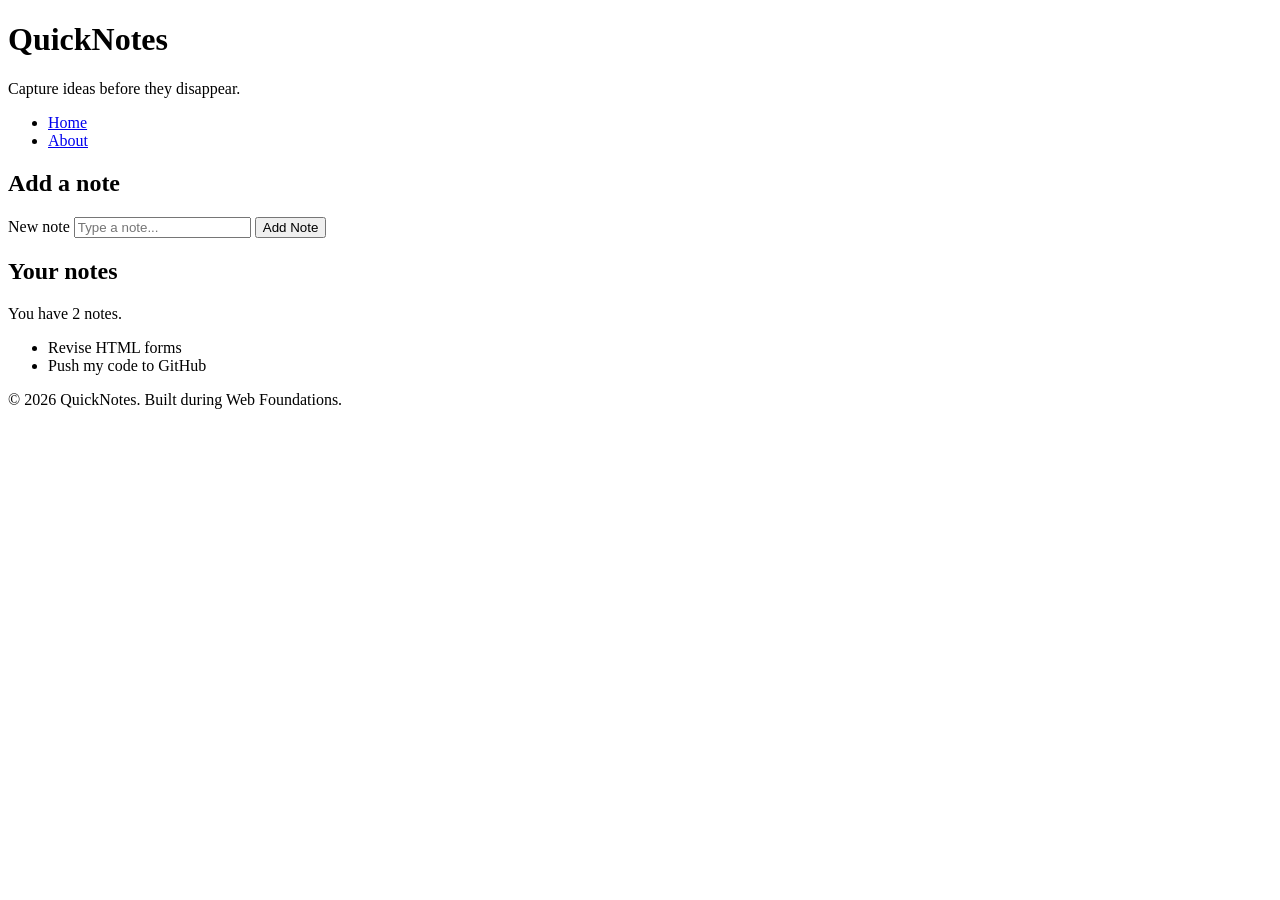
<file: day1/index.html>
<!DOCTYPE html>
<html lang="en">
  <head>
    <meta charset="UTF-8" />
    <meta name="viewport" content="width=device-width, initial-scale=1.0" />
    <title>QuickNotes</title>
  </head>
  <body>
    <header>
      <h1>QuickNotes</h1>
      <p>Capture ideas before they disappear.</p>

      <nav>
        <ul>
          <li><a href="index.html">Home</a></li>
          <li><a href="about.html">About</a></li>
        </ul>
      </nav>
    </header>

    <main>
      <section>
        <h2>Add a note</h2>
        <form id="note-form">
          <label for="note-input">New note</label>
          <input
            type="text"
            id="note-input"
            placeholder="Type a note..."
          />
          <button type="submit">Add Note</button>
        </form>
      </section>

      <section>
        <h2>Your notes</h2>
        <p id="note-count">You have 2 notes.</p>
        <ul id="notes-list">
          <li>Revise HTML forms</li>
          <li>Push my code to GitHub</li>
        </ul>
      </section>
    </main>

    <footer>
      <p>&copy; 2026 QuickNotes. Built during Web Foundations.</p>
    </footer>
  </body>
</html>
</file>
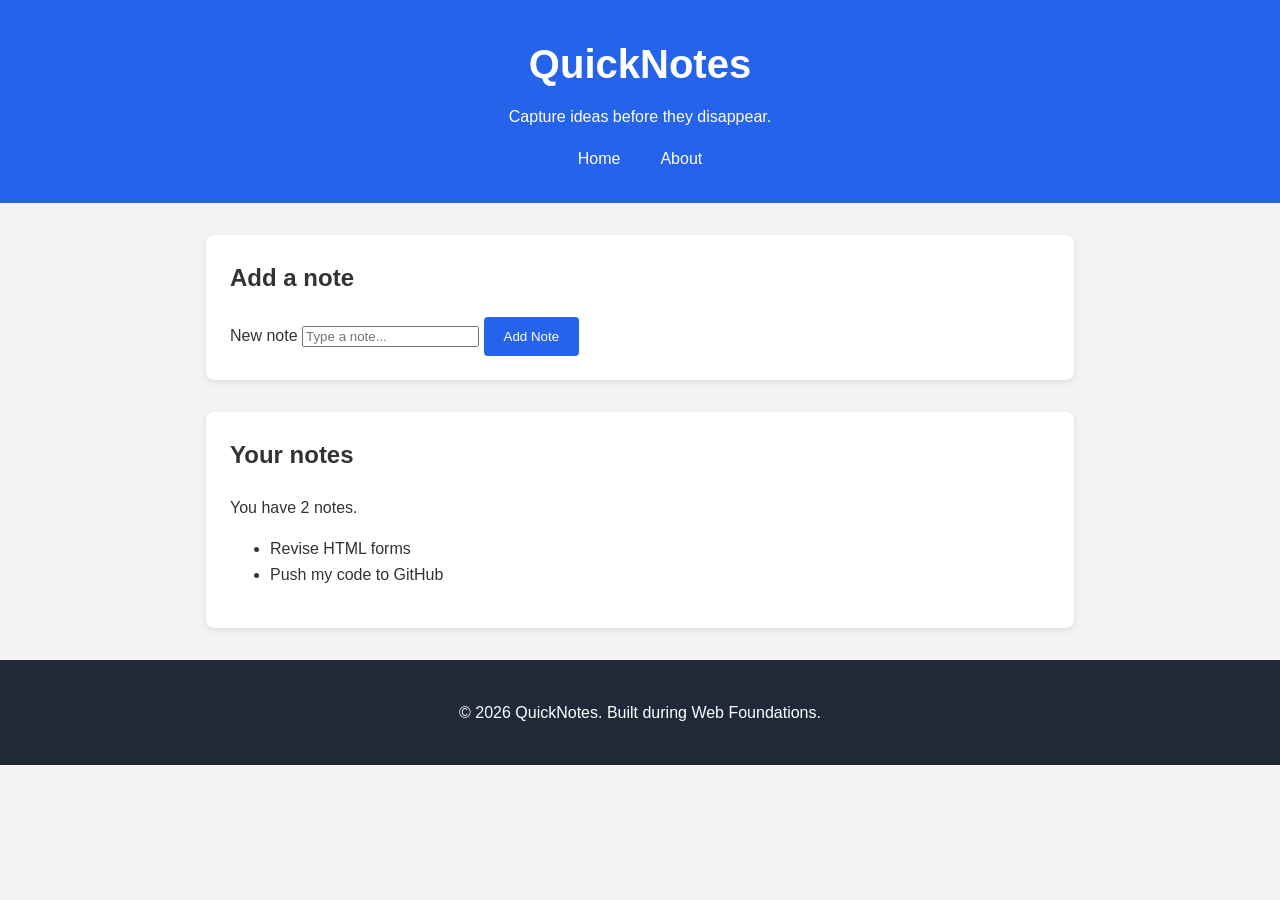
<file: day2/index.html>
<!DOCTYPE html>
<html lang="en">
  <head>
    <meta charset="UTF-8" />
    <meta name="viewport" content="width=device-width, initial-scale=1.0" />
    <title>QuickNotes</title>
    <link rel="stylesheet" href="style.css">
  </head>
  <body>
    <header>
      <h1>QuickNotes</h1>
      <p>Capture ideas before they disappear.</p>

      <nav>
        <ul>
          <li><a href="index.html">Home</a></li>
          <li><a href="about.html">About</a></li>
        </ul>
      </nav>
    </header>

    <main>
      <section>
        <h2>Add a note</h2>
        <form id="note-form">
          <label for="note-input">New note</label>
          <input
            type="text"
            id="note-input"
            placeholder="Type a note..."
          />
          <button type="submit">Add Note</button>
        </form>
      </section>

      <section>
        <h2>Your notes</h2>
        <p id="note-count">You have 2 notes.</p>
        <ul id="notes-list">
          <li>Revise HTML forms</li>
          <li>Push my code to GitHub</li>
        </ul>
      </section>
    </main>

    <footer>
      <p>&copy; 2026 QuickNotes. Built during Web Foundations.</p>
    </footer>
  </body>
</html>
</file>
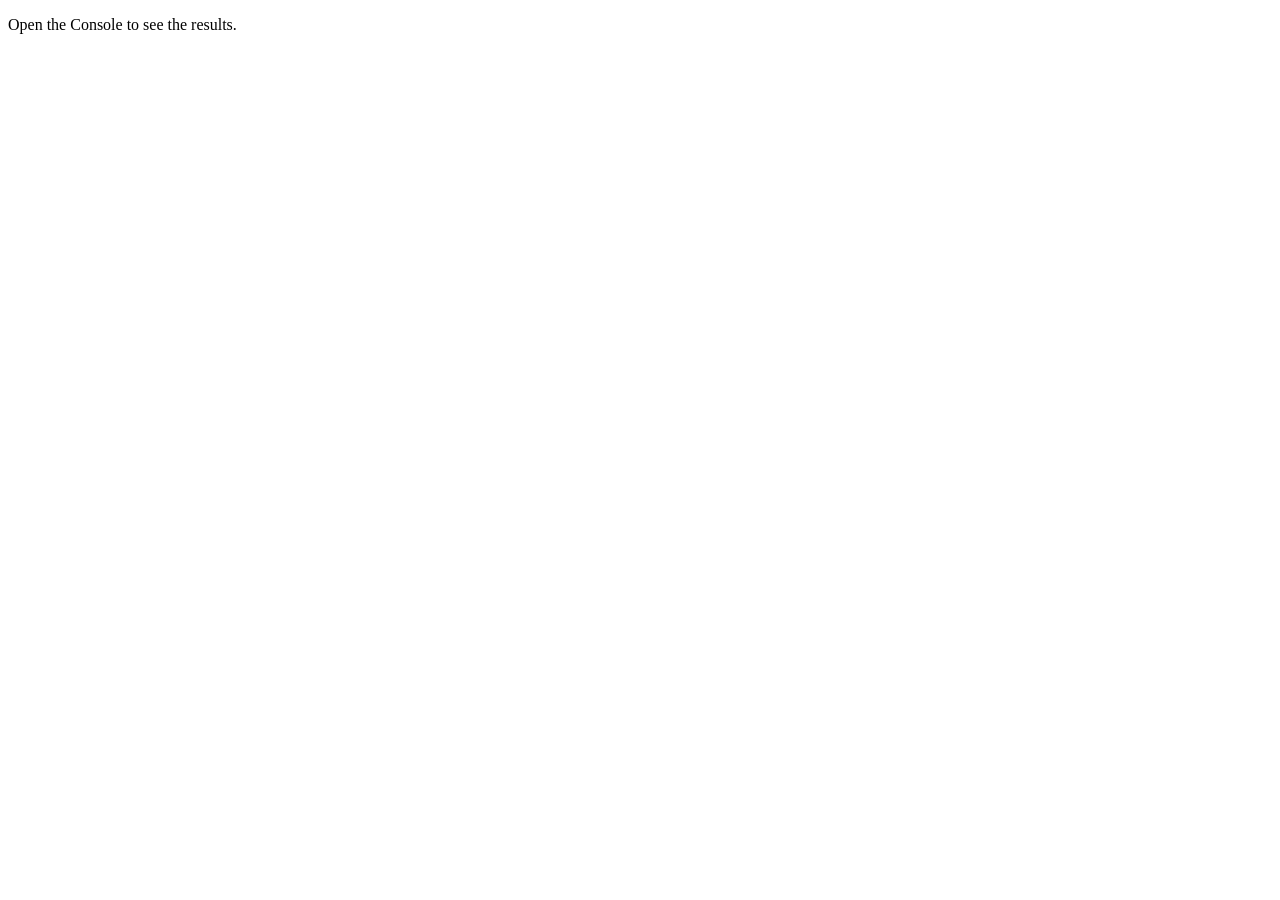
<file: day3/index.html>
<!DOCTYPE html>
<html lang="en">
<head>
    <meta charset="UTF-8">
    <meta name="viewport" content="width=device-width, initial-scale=1.0">
    <title>Notes Toolkit</title>
    <script src="script.js" defer></script>
</head>
<body>
    <p>Open the Console to see the results.</p>
</body>
</html>
</file>
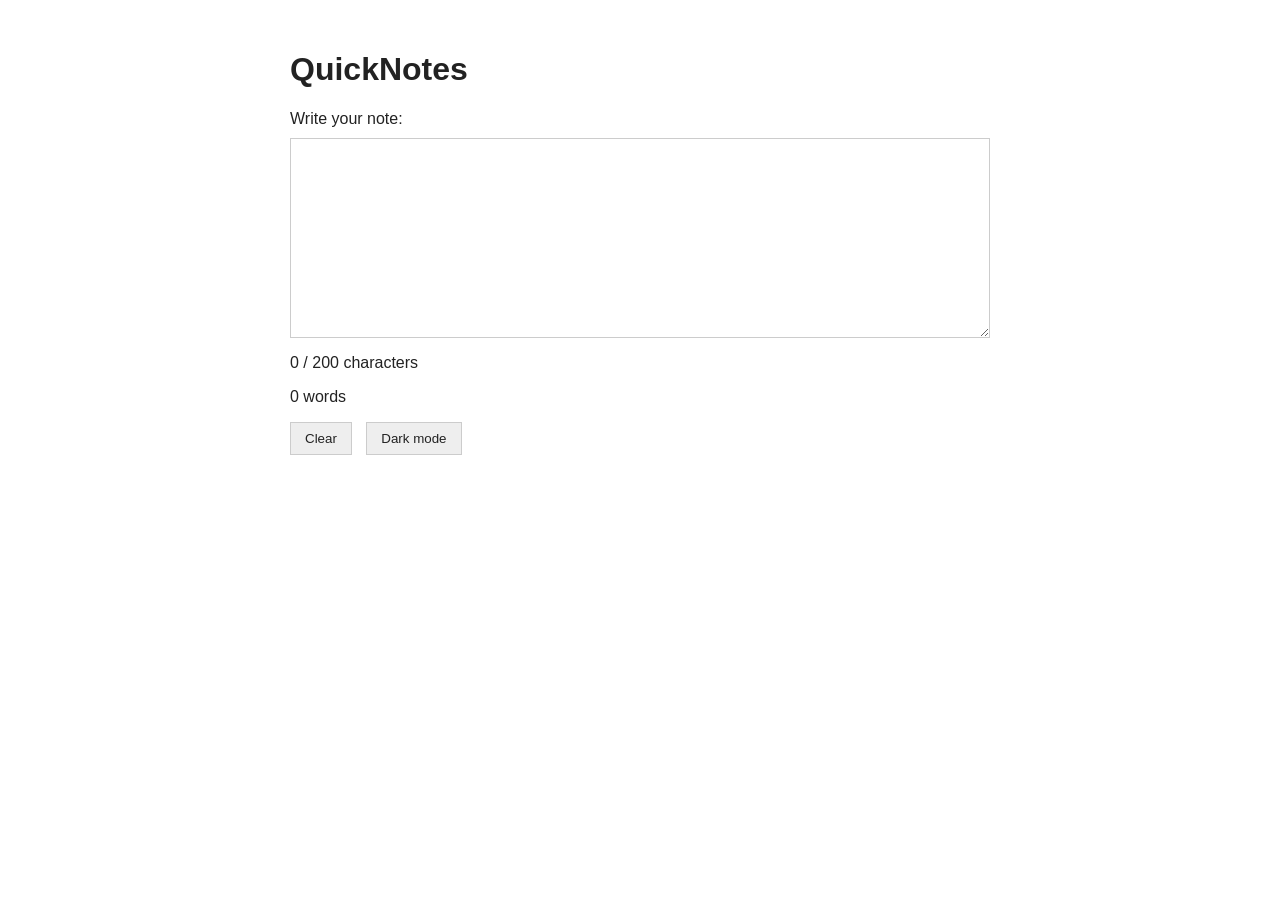
<file: day4/index.html>
<!DOCTYPE html>
<html lang="en">
<head>
    <meta charset="UTF-8">
    <meta name="viewport" content="width=device-width, initial-scale=1.0">
    <title>QuickNotes - Day 4</title>
    <link rel="stylesheet" href="style.css">
    <script src="script.js" defer></script>
</head>
<body>
    <main>
        <h1>QuickNotes</h1>

        <label for="note-text">Write your note:</label>
        <textarea id="note-text" maxlength="200"></textarea>

        <p id="char-count">0 / 200 characters</p>
        <p id="word-count">0 words</p>

        <button id="clear-btn" type="button">Clear</button>
        <button id="theme-toggle" type="button">Dark mode</button>
    </main>
</body>
</html>
</file>
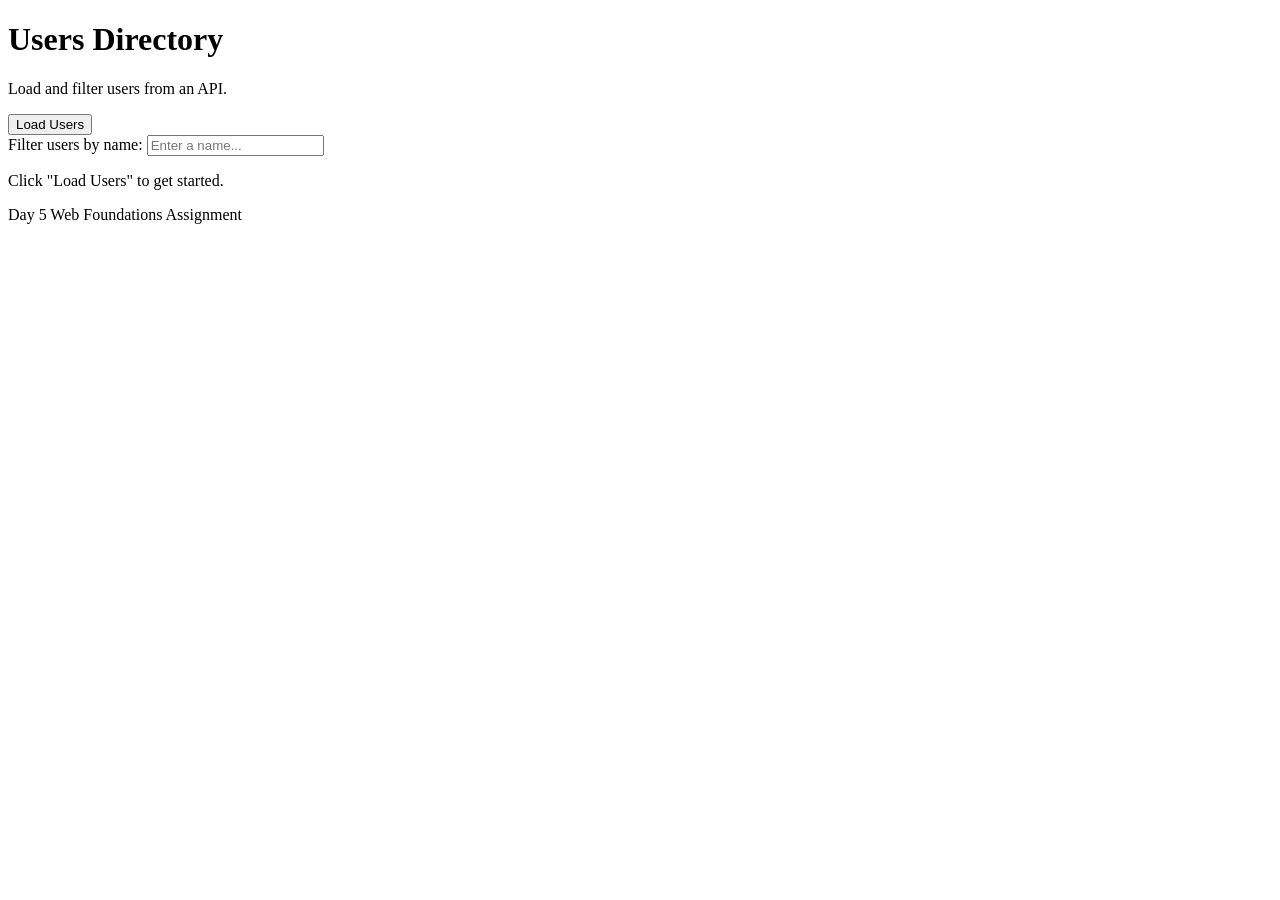
<file: day5/index.html>
<!DOCTYPE html>
<html lang="en">
<head>
    <meta charset="UTF-8">
    <meta name="viewport" content="width=device-width, initial-scale=1.0">
    <title>Day 5 - Users Directory</title>
    <script src="users.js" defer></script>
</head>
<body>
    <header>
        <h1>Users Directory</h1>
        <p>Load and filter users from an API.</p>
    </header>

    <main>
        <button id="load-users" type="button">Load Users</button>

        <div>
            <label for="filter-input">Filter users by name:</label>
            <input
                type="text"
                id="filter-input"
                placeholder="Enter a name..."
            >
        </div>

        <p id="status" role="status" aria-live="polite">
            Click "Load Users" to get started.
        </p>

        <ul id="users-list"></ul>
    </main>

    <footer>
        <p>Day 5 Web Foundations Assignment</p>
    </footer>
</body>
</html>
</file>
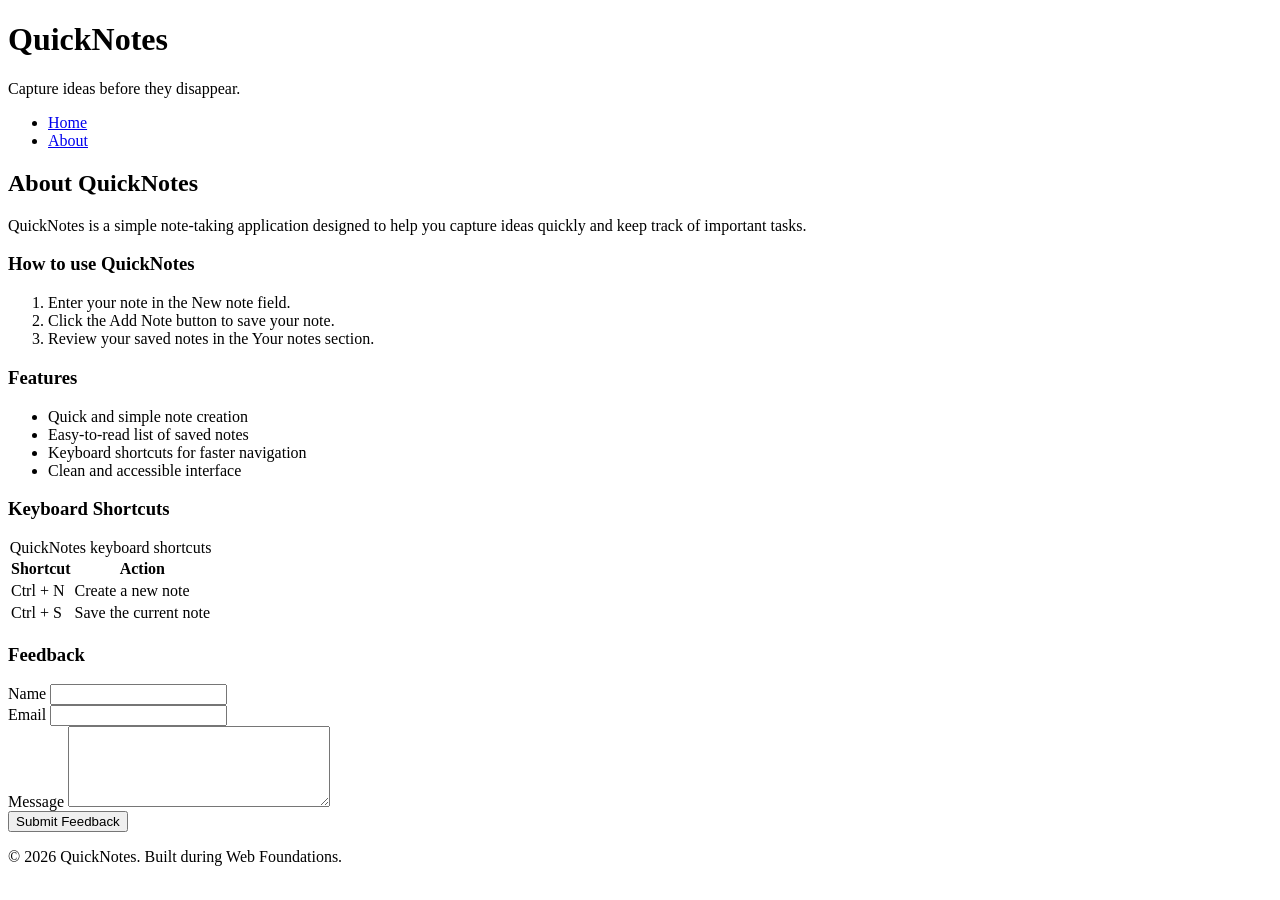
<file: day1/about.html>
<!DOCTYPE html>
<html lang="en">
  <head>
    <meta charset="UTF-8" />
    <meta name="viewport" content="width=device-width, initial-scale=1.0" />
    <title>About QuickNotes</title>
  </head>
  <body>
    <header>
      <h1>QuickNotes</h1>
      <p>Capture ideas before they disappear.</p>

      <nav>
        <ul>
          <li><a href="index.html">Home</a></li>
          <li><a href="about.html">About</a></li>
        </ul>
      </nav>
    </header>

    <main>
      <h2>About QuickNotes</h2>

      <p>
        QuickNotes is a simple note-taking application designed to help you
        capture ideas quickly and keep track of important tasks.
      </p>

      <section>
        <h3>How to use QuickNotes</h3>
        <ol>
          <li>Enter your note in the New note field.</li>
          <li>Click the Add Note button to save your note.</li>
          <li>Review your saved notes in the Your notes section.</li>
        </ol>
      </section>

      <section>
        <h3>Features</h3>
        <ul>
          <li>Quick and simple note creation</li>
          <li>Easy-to-read list of saved notes</li>
          <li>Keyboard shortcuts for faster navigation</li>
          <li>Clean and accessible interface</li>
        </ul>
      </section>

      <section>
        <h3>Keyboard Shortcuts</h3>
        <table>
          <caption>QuickNotes keyboard shortcuts</caption>
          <thead>
            <tr>
              <th scope="col">Shortcut</th>
              <th scope="col">Action</th>
            </tr>
          </thead>
          <tbody>
            <tr>
              <td>Ctrl + N</td>
              <td>Create a new note</td>
            </tr>
            <tr>
              <td>Ctrl + S</td>
              <td>Save the current note</td>
            </tr>
          </tbody>
        </table>
      </section>

      <section>
        <h3>Feedback</h3>

        <form id="feedback-form">
          <div>
            <label for="name">Name</label>
            <input type="text" id="name" name="name" required />
          </div>

          <div>
            <label for="email">Email</label>
            <input type="email" id="email" name="email" required />
          </div>

          <div>
            <label for="message">Message</label>
            <textarea
              id="message"
              name="message"
              rows="5"
              cols="30"
              required
            ></textarea>
          </div>

          <button type="submit">Submit Feedback</button>
        </form>
      </section>
    </main>

    <footer>
      <p>&copy; 2026 QuickNotes. Built during Web Foundations.</p>
    </footer>
  </body>
</html>
</file>
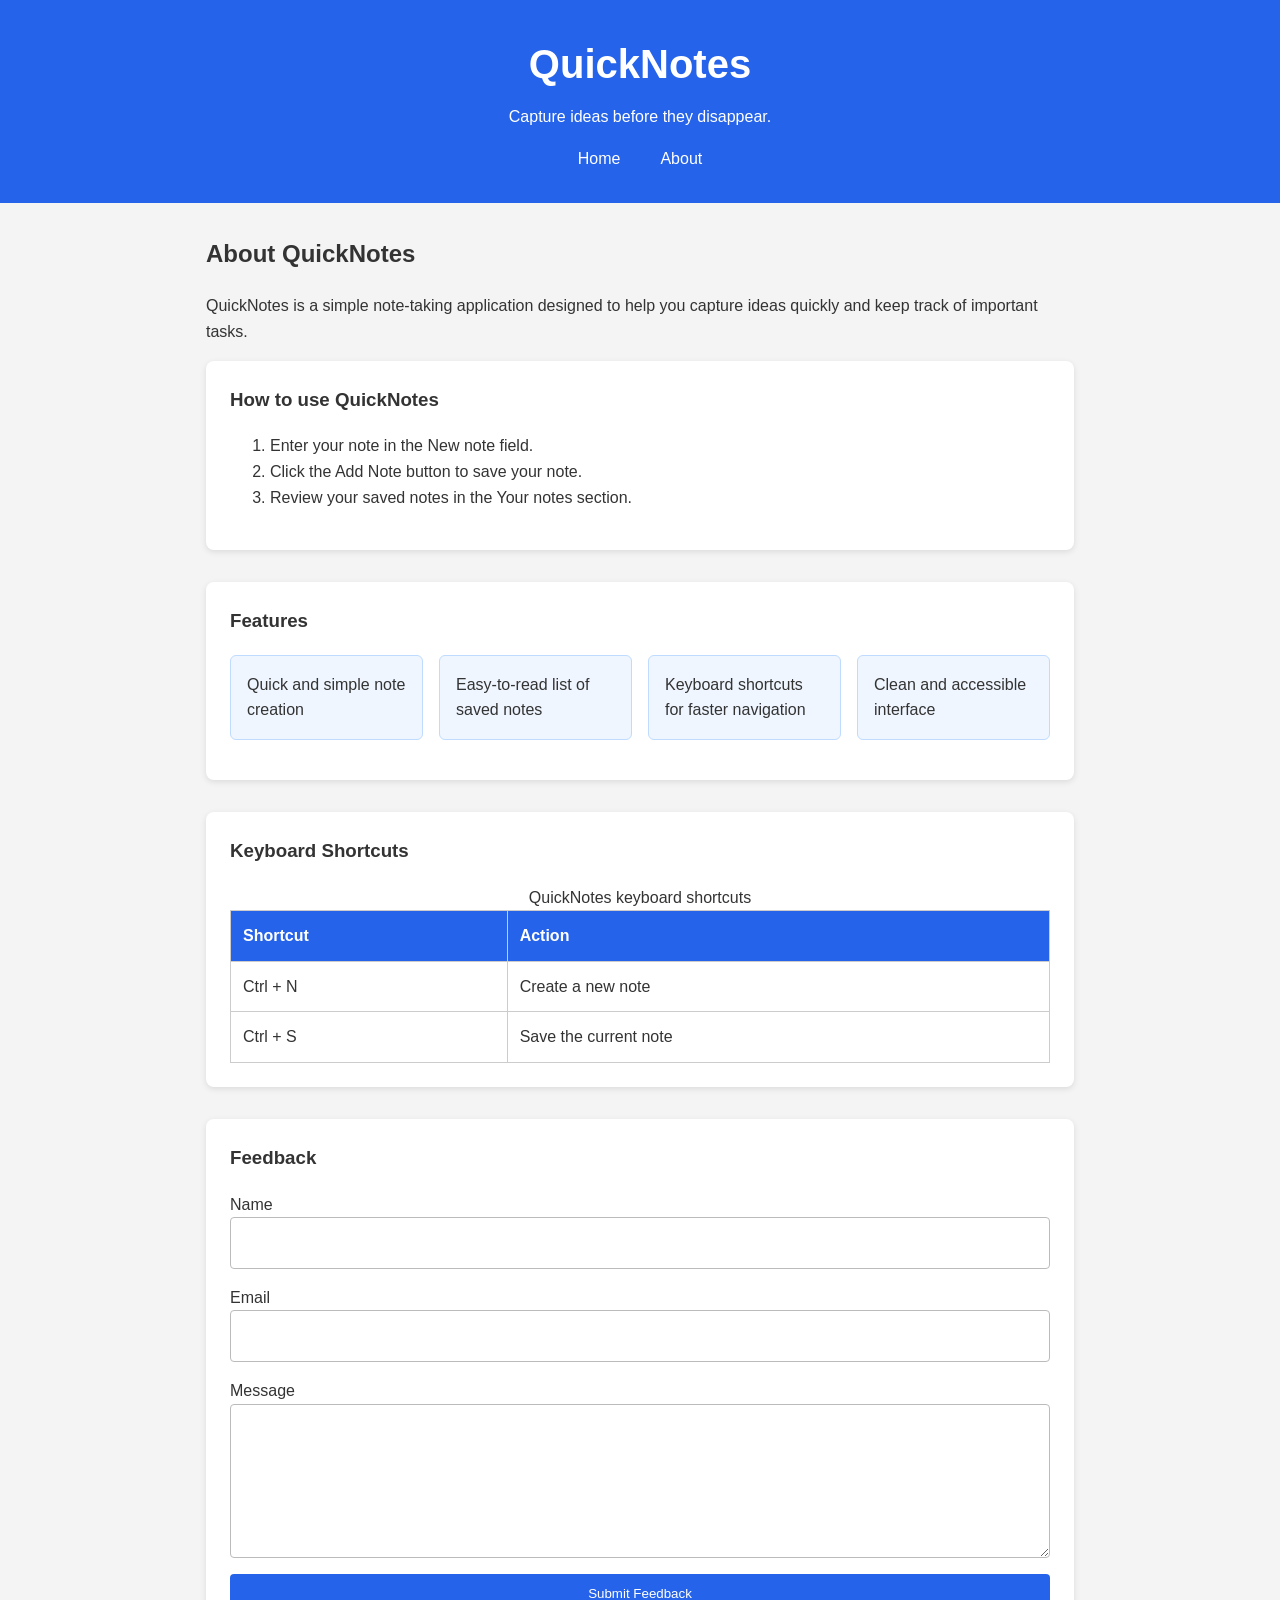
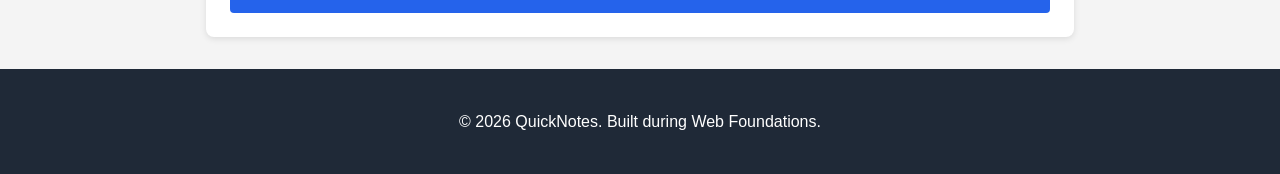
<file: day2/about.html>
<!DOCTYPE html>
<html lang="en">
  <head>
    <meta charset="UTF-8" />
    <meta name="viewport" content="width=device-width, initial-scale=1.0" />
    <title>About QuickNotes</title>
    <link rel="stylesheet" href="style.css">
  </head>
  <body>
    <header>
      <h1>QuickNotes</h1>
      <p>Capture ideas before they disappear.</p>

      <nav>
        <ul>
          <li><a href="index.html">Home</a></li>
          <li><a href="about.html">About</a></li>
        </ul>
      </nav>
    </header>

    <main>
      <h2>About QuickNotes</h2>

      <p>
        QuickNotes is a simple note-taking application designed to help you
        capture ideas quickly and keep track of important tasks.
      </p>

      <section>
        <h3>How to use QuickNotes</h3>
        <ol>
          <li>Enter your note in the New note field.</li>
          <li>Click the Add Note button to save your note.</li>
          <li>Review your saved notes in the Your notes section.</li>
        </ol>
      </section>

      <section>
        <h3>Features</h3>
        <ul class="features">
          <li>Quick and simple note creation</li>
          <li>Easy-to-read list of saved notes</li>
          <li>Keyboard shortcuts for faster navigation</li>
          <li>Clean and accessible interface</li>
        </ul>
      </section>

      <section>
        <h3>Keyboard Shortcuts</h3>
        <table>
          <caption>QuickNotes keyboard shortcuts</caption>
          <thead>
            <tr>
              <th scope="col">Shortcut</th>
              <th scope="col">Action</th>
            </tr>
          </thead>
          <tbody>
            <tr>
              <td>Ctrl + N</td>
              <td>Create a new note</td>
            </tr>
            <tr>
              <td>Ctrl + S</td>
              <td>Save the current note</td>
            </tr>
          </tbody>
        </table>
      </section>

      <section>
        <h3>Feedback</h3>

        <form id="feedback-form">
          <div>
            <label for="name">Name</label>
            <input type="text" id="name" name="name" required />
          </div>

          <div>
            <label for="email">Email</label>
            <input type="email" id="email" name="email" required />
          </div>

          <div>
            <label for="message">Message</label>
            <textarea
              id="message"
              name="message"
              rows="5"
              cols="30"
              required
            ></textarea>
          </div>

          <button type="submit">Submit Feedback</button>
        </form>
      </section>
    </main>

    <footer>
      <p>&copy; 2026 QuickNotes. Built during Web Foundations.</p>
    </footer>
  </body>
</html>
</file>
<file: day2/style.css>
/* Box-sizing reset */
* {
  box-sizing: border-box;
}

/* Base styles */
body {
  margin: 0;
  font-family: Arial, sans-serif;
  line-height: 1.6;
  color: #333;
  background-color: #f4f4f4;
}

/* Header */
header {
  padding: 2rem;
  text-align: center;
  color: white;
  background-color: #2563eb;
}

header h1 {
  margin: 0;
  font-size: 2.5rem;
}

header p {
  margin: 0.5rem 0 1rem;
}

/* Navigation */
nav ul {
  display: flex;
  justify-content: center;
  gap: 16px;
  margin: 0;
  padding: 0;
  list-style: none;
}

nav a {
  padding: 0.5rem 0.75rem;
  color: white;
  text-decoration: none;
  border-radius: 4px;
  transition: background-color 0.3s ease, color 0.3s ease;
}

nav a:hover {
  background-color: white;
  color: #2563eb;
}

/* Main content */
main {
  max-width: 900px;
  margin: 2rem auto;
  padding: 0 1rem;
}

/* Sections */
section {
  margin-bottom: 2rem;
  padding: 1.5rem;
  background-color: white;
  border-radius: 8px;
  box-shadow: 0 2px 6px rgba(0, 0, 0, 0.1);
}

section h2,
section h3 {
  margin-top: 0;
}

/* Features grid */
.features {
  display: grid;
  grid-template-columns: repeat(auto-fit, minmax(180px, 1fr));
  gap: 1rem;
  padding: 0;
  list-style: none;
}

.features li {
  padding: 1rem;
  background-color: #eff6ff;
  border: 1px solid #bfdbfe;
  border-radius: 6px;
}

/* Shortcuts table */
table {
  width: 100%;
  border-collapse: collapse;
}

th,
td {
  padding: 0.75rem;
  text-align: left;
  border: 1px solid #ccc;
}

th {
  color: white;
  background-color: #2563eb;
}

/* Feedback form */
#feedback-form {
  display: flex;
  flex-direction: column;
  gap: 1rem;
}

#feedback-form div {
  display: flex;
  flex-direction: column;
}

#feedback-form input,
#feedback-form textarea {
  width: 100%;
  padding: 0.75rem;
  font: inherit;
  border: 1px solid #bbb;
  border-radius: 4px;
}

#feedback-form input:focus,
#feedback-form textarea:focus {
  outline: 2px solid #2563eb;
  border-color: #2563eb;
}

/* Buttons */
button {
  padding: 0.75rem 1.25rem;
  color: white;
  background-color: #2563eb;
  border: none;
  border-radius: 4px;
  cursor: pointer;
  transition: background-color 0.3s ease, transform 0.2s ease;
}

button:hover {
  background-color: #1d4ed8;
  transform: translateY(-2px);
}

/* Footer */
footer {
  padding: 1.5rem;
  text-align: center;
  color: white;
  background-color: #1f2937;
}

/* Small screens */
@media (max-width: 600px) {
  header {
    padding: 1rem;
  }

  header h1 {
    font-size: 1.8rem;
  }

  header p {
    font-size: 0.9rem;
  }

  nav ul {
    gap: 8px;
  }

  main {
    margin: 1rem auto;
  }

  section {
    padding: 1rem;
  }
}
</file>
<file: day4/style.css>
:root {
    --background-color: #ffffff;
    --text-color: #222222;
    --input-background: #ffffff;
    --border-color: #cccccc;
    --button-background: #eeeeee;
    --button-text: #222222;
}

body.dark {
    --background-color: #222222;
    --text-color: #ffffff;
    --input-background: #333333;
    --border-color: #666666;
    --button-background: #444444;
    --button-text: #ffffff;
}

body {
    background-color: var(--background-color);
    color: var(--text-color);
    font-family: Arial, sans-serif;
    margin: 0;
    padding: 30px;
}

main {
    max-width: 700px;
    margin: 0 auto;
}

textarea {
    display: block;
    width: 100%;
    min-height: 200px;
    margin-top: 10px;
    margin-bottom: 10px;
    padding: 10px;
    box-sizing: border-box;
    background-color: var(--input-background);
    color: var(--text-color);
    border: 1px solid var(--border-color);
}

button {
    margin-right: 10px;
    padding: 8px 14px;
    background-color: var(--button-background);
    color: var(--button-text);
    border: 1px solid var(--border-color);
    cursor: pointer;
}

.warning {
    color: orange;
}

.over {
    color: red;
    font-weight: bold;
}
</file>
